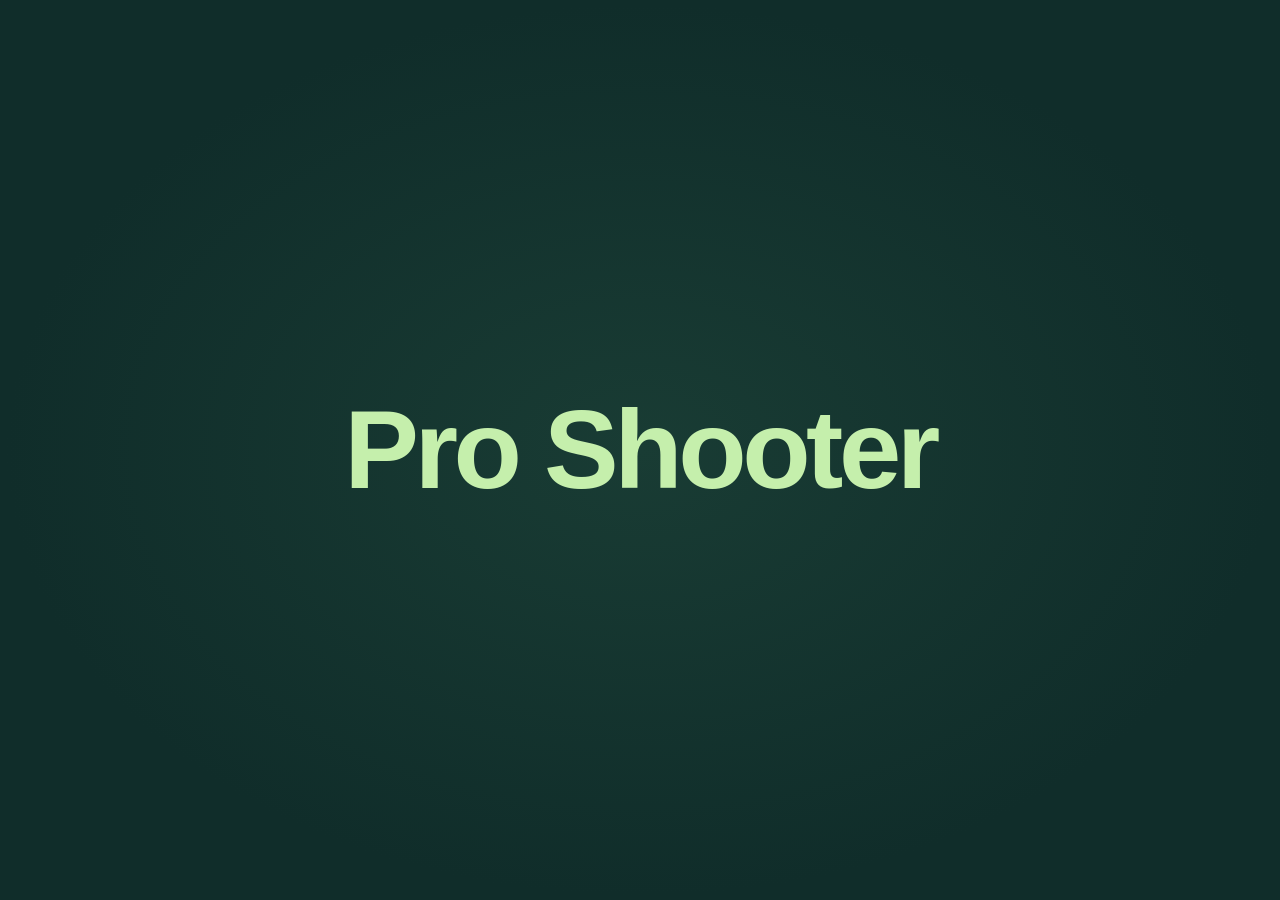
<file: Shooting_Game/index.html>
<!DOCTYPE html>
<html lang="en">
<head>
    <meta charset="UTF-8">
    <meta name="theme-color" content="#102d2a">
    <title>Pro Shooter</title>
    <link rel="stylesheet" href="css/styles.css?rev=larger-buttons-20261101-10">
    <link rel="icon" type="image/png" href="images/icon.png">
</head>

<body class="game-home">

    <!-- ========================================
         1. ANIMATED TITLE SCREEN
         ======================================== -->

    <section id="welcomeScreen" class="splash-screen" aria-labelledby="welcomeTitle">

        <h1 id="welcomeTitle" class="splash-title" tabindex="-1">Pro Shooter</h1>

        <!-- Only the matching player choices appear after the animation. -->
        <nav id="splashChoices" class="splash-choices hidden" aria-label="Player options">

            <!-- Logged-out players can enter as guests or use an account. -->
            <div id="guestChoices" class="splash-choice-group hidden">

                <button id="guestButton" class="splash-link" type="button">Guest</button>

            </div>


            <!-- Logged-in account controls replace the guest options. -->
            <div id="memberChoices" class="splash-choice-group hidden">

                <button id="titleStartButton" class="splash-link" type="button">Start</button>

            </div>


        </nav>

        <p id="menuMessage" class="menu-message" role="status"></p>

    </section>


    <!-- ========================================
         2. GAME SCREEN
         ======================================== -->

    <main id="gameScreen" class="minimal-game hidden" aria-labelledby="gameTitle">

        <header class="minimal-header">

            <h1 id="gameTitle">Pro Shooter</h1>

            <button id="quitButton" class="quit-button" type="button">Quit</button>

        </header>


        <!-- Essential game statistics only. -->
        <div class="compact-stats">

            <div>

                <span class="stat-label">Score</span>

                <strong id="scoreValue">00</strong>

            </div>

            <div>

                <span class="stat-label">Best</span>

                <strong id="bestValue">00</strong>

            </div>

            <div>

                <span class="stat-label">Lives</span>

                <strong id="livesValue" class="lives-value">♥ ♥ ♥</strong>

            </div>

        </div>


        <!-- The mouse moves the gun. Click or press Space to fire. -->
        <div
            id="arena"
            class="arena"
            tabindex="0"
            role="region"
            aria-label="Game arena. Move the mouse to aim. Click or press Space to fire. Arrow keys also move the gun. Escape pauses."
        >

            <div class="arena-hud">

                <span id="levelBadge">LEVEL 1</span>

                <span id="timerValue">60 SEC</span>

            </div>


            <!-- SVG coordinates move objects without creating inline CSS. -->
            <svg id="gameScene" class="game-scene" aria-hidden="true">

                <line id="aimGuide" class="aim-guide"></line>

                <line id="shotLine" class="shot-line"></line>

                <!-- foreignObject keeps the existing HTML gun artwork. -->
                <foreignObject
                    id="shooterPosition"
                    class="shooter-position"
                    width="46"
                    height="48"
                >

                    <div id="shooter" class="shooter">

                        <div class="shooter-barrel"></div>

                        <div class="shooter-base"></div>

                    </div>

                </foreignObject>

                <!-- Target objects are added here by Target.js. -->

            </svg>


            <!-- Short messages appear only for levels, pauses and results. -->
            <div
                id="gameMessage"
                class="arena-message is-hidden"
                aria-labelledby="messageTitle"
                aria-describedby="messageText"
            >

                <h2 id="messageTitle">Pro Shooter</h2>

                <p id="messageText"></p>

                <button id="startButton" class="primary-button" type="button">Continue</button>

            </div>

            <div id="hitFlash" class="hit-flash" aria-hidden="true"></div>

        </div>

        <p id="scoreMessage" class="account-message" role="status"></p>

    </main>

    <p id="audioStatus" class="audio-status" role="status"></p>

    <noscript>This game needs JavaScript enabled.</noscript>


    <!-- The game uses separate ES modules. -->
    <!-- Title links: account forms for guests, Rankings and Logout for members. -->
    <nav id="siteNavigation" class="site-navigation hidden" aria-label="Main navigation">

        <a class="site-nav-link" href="login.html" data-guest-link>Login</a>

        <a class="site-nav-link" href="register.html" data-guest-link>Register</a>

        <a class="site-nav-link hidden" href="leaderboard.html" id="rankingsLink">Rankings</a>

        <button id="titleLogoutButton" class="site-nav-link hidden" type="button">Logout</button>

    </nav>


    <script type="module" src="js/main.js?rev=larger-buttons-20261101-10"></script>

</body>
</html>
</file>
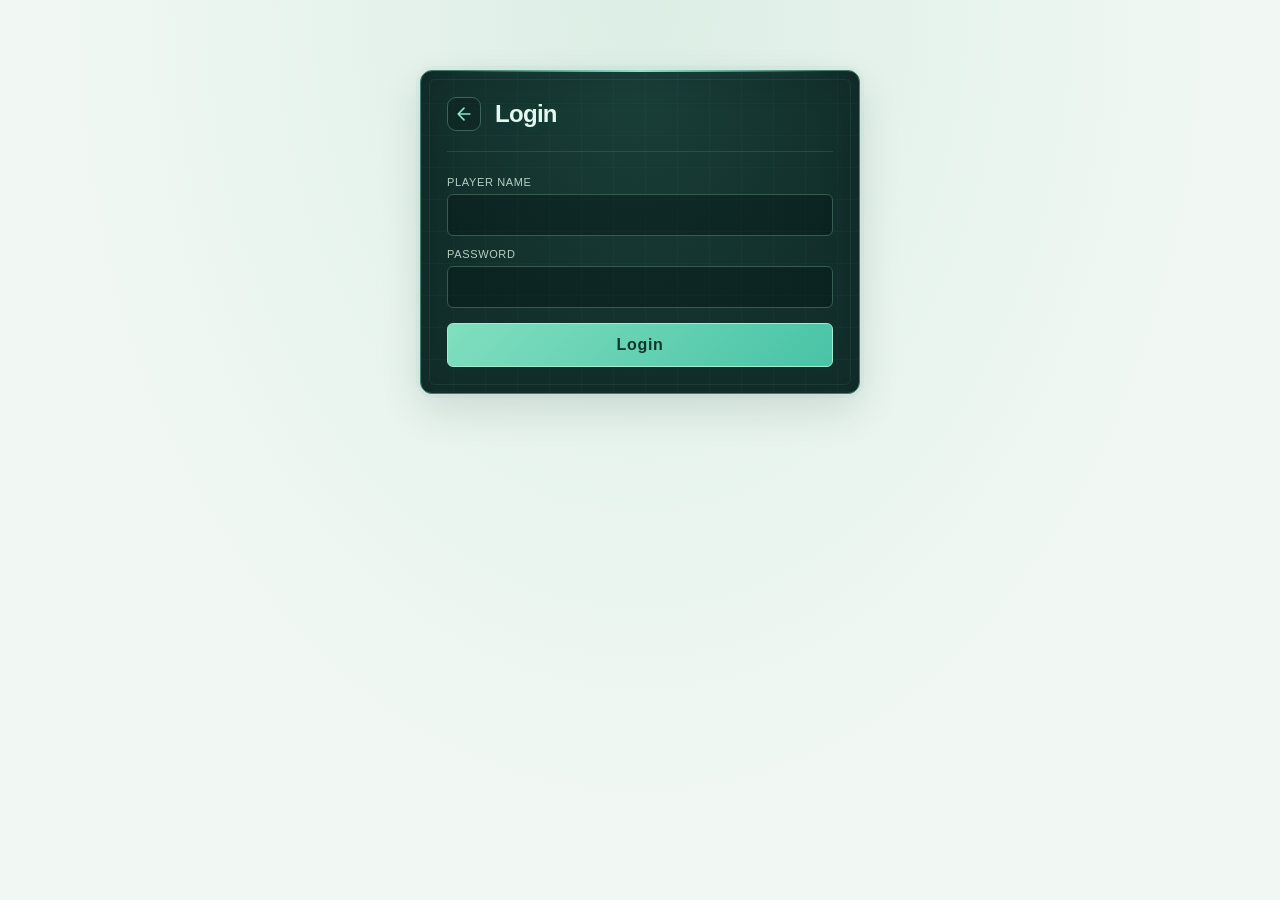
<file: Shooting_Game/leaderboard.html>
<!DOCTYPE html>
<html lang="en">
<head>
    <meta charset="UTF-8">
    <title>Rankings - Pro Shooter</title>
    <link rel="stylesheet" href="css/styles.css?rev=larger-buttons-20261101-10">
    <link rel="icon" type="image/png" href="images/icon.png">
</head>

<body class="focused-page">

    <!-- Focused rankings with a back arrow only. -->
    <main class="focused-main rankings-main">

        <section class="leaderboard-panel" aria-labelledby="leaderboardTitle">

            <header class="panel-heading">

                <a class="back-link" href="index.html" aria-label="Back to title screen">

                    <svg width="20" height="20" viewBox="0 0 24 24" aria-hidden="true">
                        <path d="M19 12H5 M12 5L5 12L12 19"></path>
                    </svg>

                </a>

                <h1 id="leaderboardTitle">Rankings</h1>

            </header>


            <!-- Every registered player's personal best appears in this table. -->
            <div class="table-container">

                <table class="leaderboard-table" aria-labelledby="leaderboardTitle">

                    <thead>

                        <tr>

                            <th scope="col">Rank</th>

                            <th scope="col">Player Name</th>

                            <th scope="col">Best Score</th>

                        </tr>

                    </thead>

                    <tbody id="leaderboardBody"></tbody>

                </table>

            </div>

            <!-- Extra feedback is displayed only if the saved data cannot load. -->
            <p id="leaderboardNote" class="leaderboard-note" role="status"></p>

        </section>

    </main>


    <!-- Shared rankings module -->

    <script type="module" src="js/app.js?rev=larger-buttons-20261101-10"></script>

</body>
</html>
</file>
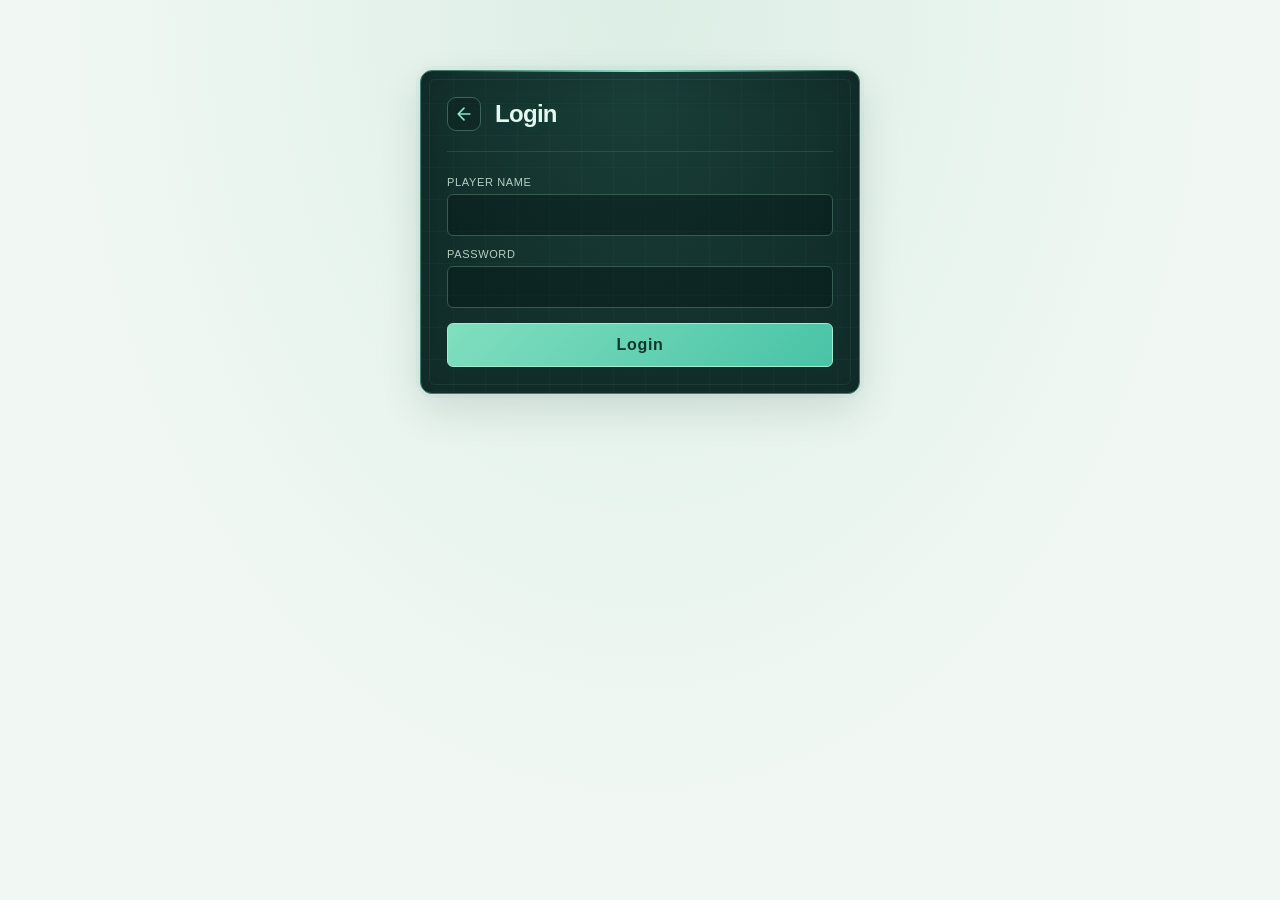
<file: Shooting_Game/login.html>
<!DOCTYPE html>
<html lang="en">
<head>
    <meta charset="UTF-8">
    <title>Login - Pro Shooter</title>
    <link rel="stylesheet" href="css/styles.css?rev=larger-buttons-20261101-10">
    <link rel="icon" type="image/png" href="images/icon.png">
</head>

<body class="focused-page">

    <!-- Focused form with a back arrow only. -->
    <main class="focused-main">

        <section class="account-panel" aria-labelledby="pageTitle">

            <header class="panel-heading">

                <a class="back-link" href="index.html" aria-label="Back to title screen">

                    <svg width="20" height="20" viewBox="0 0 24 24" aria-hidden="true">
                        <path d="M19 12H5 M12 5L5 12L12 19"></path>
                    </svg>

                </a>

                <h1 id="pageTitle">Login</h1>

            </header>


            <!-- Input is validated in JavaScript, not by native browser rules. -->
            <form id="loginForm" novalidate>

                <label for="loginUsername">Player Name</label>

                <input
                    type="text"
                    id="loginUsername"
                    name="username"
                    autocomplete="username"
                    aria-required="true"
                >

                <label for="loginPassword">Password</label>

                <input
                    type="password"
                    id="loginPassword"
                    name="password"
                    autocomplete="current-password"
                    aria-required="true"
                >

                <button class="primary-button account-submit" type="submit">
                    Login
                </button>

            </form>

            <!-- A message appears only when there is a validation or storage error. -->
            <p id="loginMessage" class="account-message" role="status"></p>

        </section>

    </main>


    <!-- Shared account module -->

    <script type="module" src="js/app.js?rev=larger-buttons-20261101-10"></script>

</body>
</html>
</file>
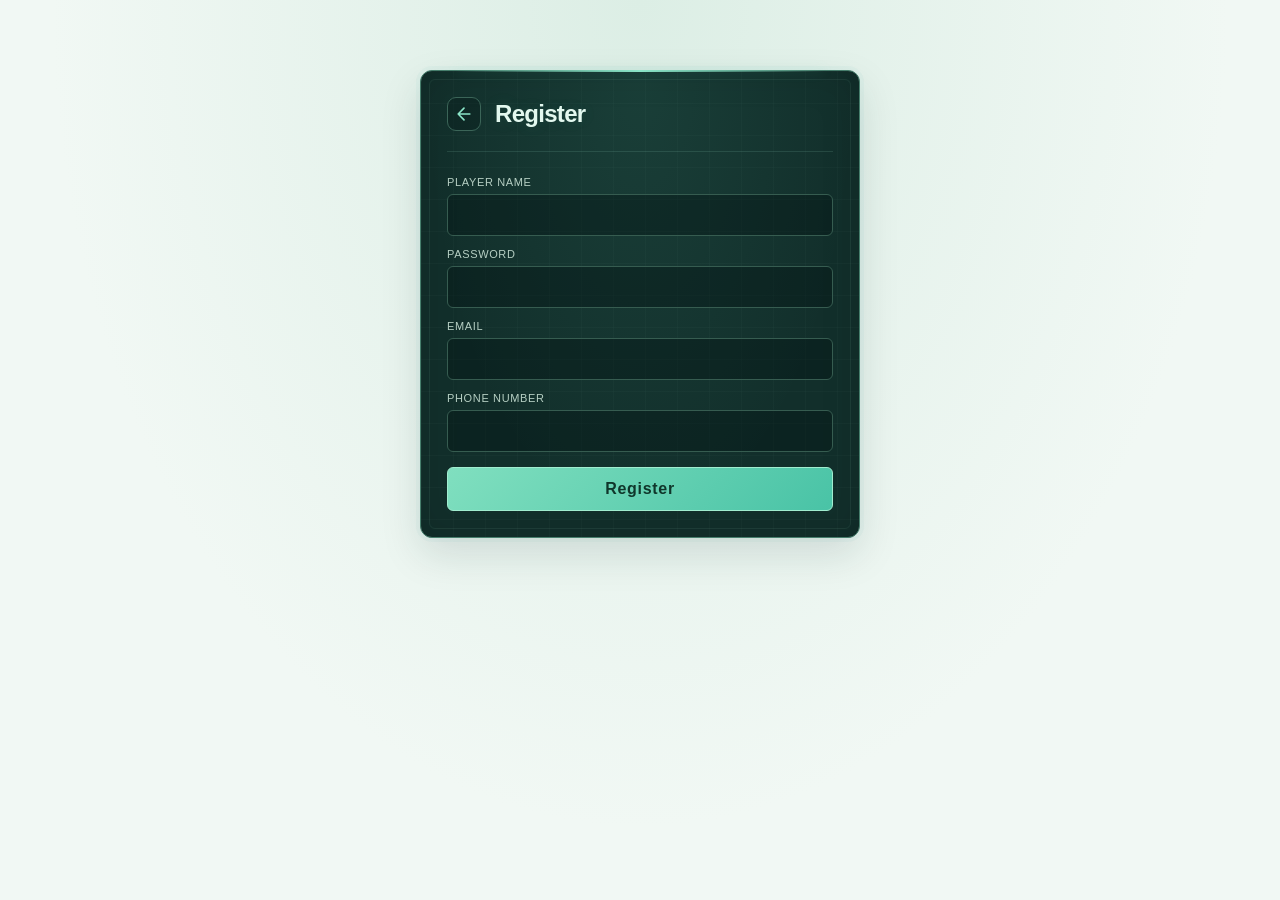
<file: Shooting_Game/register.html>
<!DOCTYPE html>
<html lang="en">
<head>
    <meta charset="UTF-8">
    <title>Register - Pro Shooter</title>
    <link rel="stylesheet" href="css/styles.css?rev=larger-buttons-20261101-10">
    <link rel="icon" type="image/png" href="images/icon.png">
</head>

<body class="focused-page">

    <!-- Focused form with a back arrow only. -->
    <main class="focused-main">

        <section class="account-panel" aria-labelledby="pageTitle">

            <header class="panel-heading">

                <a class="back-link" href="index.html" aria-label="Back to title screen">

                    <svg width="20" height="20" viewBox="0 0 24 24" aria-hidden="true">
                        <path d="M19 12H5 M12 5L5 12L12 19"></path>
                    </svg>

                </a>

                <h1 id="pageTitle">Register</h1>

            </header>


            <!-- Input is validated in JavaScript, not by native browser rules. -->
            <form id="registerForm" novalidate>

                <label for="registerUsername">Player Name</label>

                <input
                    type="text"
                    id="registerUsername"
                    name="username"
                    autocomplete="username"
                    aria-required="true"
                >

                <label for="registerPassword">Password</label>

                <input
                    type="password"
                    id="registerPassword"
                    name="password"
                    autocomplete="new-password"
                    aria-required="true"
                >

                <label for="registerEmail">Email</label>

                <input
                    type="text"
                    id="registerEmail"
                    name="email"
                    inputmode="email"
                    autocomplete="email"
                    aria-required="true"
                >

                <label for="registerPhone">Phone Number</label>

                <input
                    type="text"
                    id="registerPhone"
                    name="phone"
                    inputmode="tel"
                    autocomplete="tel"
                    aria-required="true"
                >

                <button class="primary-button account-submit" type="submit">
                    Register
                </button>

            </form>

            <!-- A message appears only when there is a validation or storage error. -->
            <p id="registerMessage" class="account-message" role="status"></p>

        </section>

    </main>


    <!-- Shared account module -->

    <script type="module" src="js/app.js?rev=larger-buttons-20261101-10"></script>

</body>
</html>
</file>
<file: Shooting_Game/css/styles.css>
/* ========================================
   1. COMMON STYLES FOR ALL PAGES
   ======================================== */

* {
    box-sizing: border-box;
}

body {
    margin: 0;
    min-width: 1100px;
    min-height: 100vh;
    background: #f1f8f4;
    color: #18332f;
    font-family: Arial, sans-serif;
}


/* Fixed desktop page widths; smaller screens do not use another layout. */

main {
    width: 820px;
    margin: 40px auto;
}


/* Common buttons */

.primary-button {
    padding: 12px 20px;
    background: #11998e;
    color: white;
    border: none;
    border-radius: 5px;
    font-size: 16px;
    cursor: pointer;
}

.primary-button:hover {
    background: #08796e;
}


/* Hide elements */

.hidden {
    display: none !important;
}


/* ========================================
   2. ACCOUNT AND LEADERBOARD PANELS
   ======================================== */

.account-panel,
.leaderboard-panel {
    margin-top: 20px;
    padding: 20px;
    background: white;
    border: 1px solid #dce8e2;
    border-radius: 8px;
}


/* Account form labels */

.account-panel label {
    display: block;
    margin: 12px 0 6px;
    color: #77857f;
    font-size: 12px;
}


/* Account form inputs */

.account-panel input {
    width: 100%;
    height: 38px;
    padding: 10px;
    border: 1px solid #dce8e2;
    border-radius: 4px;
}

.account-panel input:focus {
    outline: 2px solid #a9e4c5;
}

.account-panel input[aria-invalid="true"] {
    border-color: #b34a4a;
}


/* Account buttons */

.account-submit {
    width: 100%;
    margin-top: 15px;
}

/* Account and score messages */

.account-message {
    color: #b34a4a;
    font-size: 12px;
}

.account-message.success {
    color: #138554;
}


/* Leaderboard table */

.table-container {
    overflow-x: auto;
}

.leaderboard-table {
    width: 100%;
    border-collapse: collapse;
    text-align: left;
}

.leaderboard-table th {
    padding: 10px 7px;
    color: #77857f;
    border-bottom: 1px solid #dce8e2;
    font-size: 12px;
    font-weight: normal;
}

.leaderboard-table td {
    padding: 12px 7px;
    border-bottom: 1px solid #edf2ee;
    font-size: 14px;
}

.leaderboard-table th:last-child,
.leaderboard-table td:last-child {
    text-align: right;
}


/* Player ranking details */

.rank-number {
    color: #89948e;
}

.player-name {
    font-weight: bold;
}

.rank-score {
    color: #168c5e;
    font-weight: bold;
}


/* Leaderboard information message */

.leaderboard-note {
    padding-top: 10px;
    color: #87918b;
    font-size: 12px;
    text-align: center;
}


/* Empty leaderboard message */

.leaderboard-table .empty-ranking {
    padding: 20px 5px;
    color: #87918b;
    text-align: center;
}


/* ========================================
   3. TITLE SCREEN AND INTRO ANIMATION
   ======================================== */

.splash-screen {
    position: relative;
    display: grid;
    place-items: center;
    min-height: 100vh;
    overflow: hidden;
    background: #102d2a;
    background-image: radial-gradient(ellipse at center, #193c34, #102d2a 70%);
    color: #c5efac;
}

.splash-title {
    margin: 0;
    padding: 20px;
    font-size: 112px;
    font-weight: bold;
    line-height: 1.1;
    letter-spacing: -0.04em;
    text-align: center;
}

.splash-title:focus {
    outline: none;
}

.is-intro .splash-title {
    animation: title-arrival 3s ease-out both;
}

@keyframes title-arrival {

    0% {
        opacity: 0;
        filter: blur(14px);
        transform: translateY(15px) scale(0.88);
        letter-spacing: 0.08em;
    }

    25% {
        opacity: 1;
        filter: blur(0);
        transform: translateY(0) scale(1.02);
    }

    70% {
        text-shadow: 0 0 42px rgba(197, 239, 172, 0.16);
    }

    100% {
        opacity: 1;
        filter: blur(0);
        transform: translateY(0) scale(1);
        letter-spacing: -0.04em;
        text-shadow: none;
    }

}


/* Small player choices appear only after the title animation. */

.splash-choices {
    position: absolute;
    right: 20px;
    left: 20px;
    display: flex;
    align-items: center;
    justify-content: center;
    gap: 32px;
    animation: choices-arrival 0.4s ease-out both;
}

.splash-link {
    padding: 14px 8px;
    background: none;
    color: #b5caba;
    border: none;
    font-family: inherit;
    font-size: 16px;
    text-decoration: none;
    cursor: pointer;
}

.splash-link:hover,
.splash-link:focus-visible {
    color: #e4ffd1;
}

@keyframes choices-arrival {

    from {
        opacity: 0;
        transform: translateY(8px);
    }

    to {
        opacity: 1;
        transform: translateY(0);
    }

}


/* ========================================
   4. GAME HEADER AND STATISTICS
   ======================================== */

.minimal-game {
    display: flex;
    flex-direction: column;
    gap: 22px;
    width: 980px;
    margin: 0 auto;
    padding: 24px 0;
}

.minimal-header {
    display: flex;
    align-items: center;
    justify-content: space-between;
    gap: 20px;
}

.minimal-header h1 {
    margin: 0;
    color: #18332f;
    font-size: 26px;
    letter-spacing: -1px;
}

.quit-button {
    padding: 9px 14px;
    background: transparent;
    color: #547568;
    border: 1px solid #c5d9cb;
    border-radius: 4px;
    font-family: inherit;
    font-size: 12px;
    cursor: pointer;
}

.quit-button:hover {
    background: #e2eee5;
}

.compact-stats {
    display: grid;
    grid-template-columns: repeat(3, 1fr);
    gap: 14px;
}

.compact-stats > div {
    display: flex;
    flex-direction: column;
    gap: 5px;
}

.stat-label {
    color: #77857f;
    font-size: 11px;
}

.compact-stats strong {
    font-size: 24px;
    font-variant-numeric: tabular-nums;
}

.compact-stats .lives-value {
    color: #ef6660;
    font-size: 20px;
}


/* ========================================
   5. ARENA AND MOUSE-CONTROLLED GUN
   ======================================== */

.arena {
    --arena-color: #102e2b;
    --level-accent: #69dfbf;
    position: relative;
    flex: 1;
    min-height: 360px;
    max-height: 720px;
    overflow: hidden;
    border: 1px solid var(--level-accent);
    background-color: var(--arena-color);
    transition: background-color 0.5s, border-color 0.5s;
    cursor: crosshair;
    touch-action: none;
    user-select: none;
}

.arena:focus {
    outline: none;
}

.arena:focus-visible {
    outline: 1px solid var(--level-accent);
    outline-offset: 3px;
}

.arena-hud {
    position: absolute;
    z-index: 1;
    display: flex;
    justify-content: space-between;
    font-size: 11px;
    font-weight: bold;
    pointer-events: none;
}

#timerValue {
    font-variant-numeric: tabular-nums;

}

.aim-guide {
    /* fill: red; */
    fill: none;
    stroke: rgba(159, 227, 204, 0.19);
    stroke-width: 1;
    stroke-dasharray: 3 3;
    pointer-events: none;
}



.shooter {
    position: relative;
    width: 46px;
    height: 48px;
    pointer-events: none;
}

.shooter-barrel {
    position: absolute;
    bottom: 13px;
    left: 18px;
    width: 10px;
    height: 36px;
    border: 2px solid white;
    border-radius: 4px;
}

.shooter-base {
    position: absolute;
    bottom: 0;
    left: 3px;
    width: 40px;
    height: 18px;
    border: 2px solid white;
    border-radius: 14px 14px 4px 4px;
}

.shot-line {
    display: none;
    fill: none;
    stroke: #ffd18a;
    stroke-width: 2;
    opacity: 0;
    pointer-events: none;
}

.shot-line.firing {
    display: block;
    animation: shot 0.18s ease-out;
}

@keyframes shot {

    from {
        opacity: 1;
        transform: translateY(25px);
    }

    to {
        opacity: 0;
        transform: translateY(-5px);
    }

}


/* ========================================
   6. TARGET SPRITE SHEET
   ======================================== */

/* Six horizontal 64 × 64 frames are animated with background-position steps. */

.target-sprite {
    width: var(--target-size);
    height: var(--target-size);
    background-image: url("../images/target-sprite.png");
    background-repeat: repeat-x;
    background-size: calc(var(--target-size) * 6) var(--target-size);
    animation: target-sprite 0.72s steps(6) infinite;
    animation-play-state: paused;
    pointer-events: none;
}

.arena.is-running .target-sprite {
    animation-play-state: running;
}

.target.is-hit-hidden {
    visibility: hidden;
}

@keyframes target-sprite {

    from {
        background-position: 0 0;
    }

    to {
        background-position: calc(var(--target-size) * -6) 0;
    }

}


/* ========================================
   7. BRIEF LEVEL AND RESULT MESSAGES
   ======================================== */

.arena-message {
    position: absolute;
    inset: 0;
    z-index: 4;
    display: flex;
    flex-direction: column;
    align-items: center;
    justify-content: center;
    padding: 24px;
    text-align: center;
    cursor: default;
}

.arena-message.is-hidden {
    visibility: hidden;
    pointer-events: none;
}

.arena-message h2 {
    margin: 0 0 12px;
    font-size: 30px;
    letter-spacing: -1px;
}

.arena-message p {
    margin: 0 0 24px;
    font-size: 13px;
}

.arena-message p:empty {
    display: none;
}

.hit-flash {
    position: absolute;
    inset: 0;
    z-index: 5;
    background: #6ee7a6;
    opacity: 0;
    pointer-events: none;
}

.hit-flash.flash {
    animation: flash 0.18s ease-out;
}

@keyframes flash {

    from {
        opacity: 0.3;
    }

    to {
        opacity: 0;
    }

}

#scoreMessage {
    margin: 0;
}

#scoreMessage:empty,
.audio-status:empty {
    display: none;
}

.audio-status {
    position: fixed;
    right: 20px;
    left: 20px;
    z-index: 10;
    color: #b34a4a;
    font-size: 11px;
    text-align: center;
}


/* ========================================
   8. REDUCED MOTION ACCESSIBILITY
   ======================================== */


@media (prefers-reduced-motion: reduce) {

    .is-intro .splash-title,
    .splash-choices {
        animation: none;
    }

    .target-sprite {
        animation-duration: 2s;
    }

    .arena {
        transition: none;
    }

}


/* ========================================
   9. SAVED-LOGIN TITLE OPTIONS
   ======================================== */

.splash-choice-group {
    display: flex;
    align-items: center;
    justify-content: center;
    gap: 32px;
}

#titleStartButton {
    color: #c5efac;
    font-weight: bold;
}

.menu-message {
    position: absolute;
    right: 20px;
    left: 20px;
    color: #e6b1a0;
    font-size: 11px;
    text-align: center;
}

.menu-message:empty {
    display: none;
}


/* ========================================
   10. FOCUSED ACCOUNT AND RANKINGS PAGES
   ======================================== */

.focused-main {
    width: 440px;
    margin: 70px auto;
}

.rankings-main {
    width: 820px;
}

.focused-main .account-panel,
.focused-main .leaderboard-panel {
    margin-top: 0;
    padding: 26px;
}

.panel-heading {
    display: flex;
    align-items: center;
    gap: 14px;
    margin-bottom: 24px;
}

.panel-heading h1 {
    margin: 0;
    color: #18332f;
    font-size: 24px;
    letter-spacing: -0.7px;
}

.back-link {
    display: inline-flex;
    align-items: center;
    justify-content: center;
    flex-shrink: 0;
    width: 34px;
    height: 34px;
    color: #547568;
    border: 1px solid #dce8e2;
    border-radius: 50%;
    text-decoration: none;
}

.back-link:hover {
    background: #edf6ef;
    color: #11998e;
}

.back-link:focus-visible {
    outline: 2px solid #11998e;
    outline-offset: 3px;
}

.back-link svg {
    fill: none;
    stroke: currentColor;
    stroke-width: 2;
    stroke-linecap: round;
    stroke-linejoin: round;
}

.focused-main .account-message:empty,
.focused-main .leaderboard-note:empty {
    display: none;
}


/* ========================================
   11. THREE-SECOND ROUND COUNTDOWN
   ======================================== */

.arena-message.countdown-message {
    pointer-events: none;
}

.countdown-message h2 {
    margin: 0;
    color: var(--level-accent);
    font-size: 96px;
    font-variant-numeric: tabular-nums;
    line-height: 1;
}

.countdown-pulse {
    animation: countdown-pulse 0.7s ease-out both;
}

@keyframes countdown-pulse {

    from {
        opacity: 0.35;
        transform: scale(1.2);
    }

    to {
        opacity: 1;
        transform: scale(1);
    }

}

@media (prefers-reduced-motion: reduce) {

    .countdown-pulse {
        animation: none;
    }

}


/* ========================================
   12. TITLE SCREEN NAVIGATION
   ======================================== */

.site-navigation {
    position: fixed;
    bottom: 16px;
    left: 50%;
    z-index: 20;
    display: flex;
    align-items: center;
    justify-content: center;
    gap: 18px;
    width: max-content;
    padding: 9px 16px;
    background: #ffffff;
    border: 1px solid #dce8e2;
    border-radius: 30px;
    transform: translateX(-50%);
}

.site-nav-link {
    display: inline-block;
    padding: 7px 8px;
    background: none;
    color: #547568;
    border: none;
    font-family: inherit;
    font-size: 15px;
    line-height: 1.4;
    text-decoration: none;
    white-space: nowrap;
    cursor: pointer;
}

.site-nav-link:hover,
.site-nav-link[aria-current="page"] {
    color: #11998e;
    text-decoration: underline;
    text-underline-offset: 4px;
}

.site-nav-link:focus-visible {
    outline: 2px solid #11998e;
    outline-offset: 2px;
    border-radius: 3px;
}

.title-mode .site-navigation {
    background: #14362f;
    border-color: #3e5e51;
}

.title-mode .site-nav-link {
    color: #b5caba;
}

.title-mode .site-nav-link:hover,
.title-mode .site-nav-link[aria-current="page"] {
    color: #c5efac;
}

.splash-choices {
    bottom: 96px;
}

.menu-message {
    bottom: 150px;
}

.minimal-game {
    height: 100vh;
    min-height: 550px;
}

.focused-page {
    display: flow-root;
    padding-bottom: 90px;
}

.audio-status {
    bottom: 78px;
}


/* ========================================
   13. SUBTLE PAGE ENTRANCE ANIMATIONS
   ======================================== */

.focused-main .account-panel,
.focused-main .leaderboard-panel {
    animation: page-arrive 0.48s ease-out both;
}

.focused-main form,
.focused-main .table-container {
    animation: content-arrive 0.4s ease-out 0.08s both;
}

.focused-main input {
    transition: border-color 0.16s ease, box-shadow 0.16s ease;
}


.focused-main .primary-button,
.focused-main .back-link {
    transition: background-color 0.16s ease, box-shadow 0.16s ease;
}

.focused-main .primary-button:hover {
    box-shadow: 0 3px 10px rgba(17, 153, 142, 0.13);
}

@keyframes page-arrive {

    from {
        opacity: 0;
        transform: translateY(12px);
    }

    to {
        opacity: 1;
        transform: translateY(0);
    }

}

@keyframes content-arrive {

    from {
        opacity: 0;
    }

    to {
        opacity: 1;
    }

}


/* ========================================
   14. MINT-TEAL ARCADE ARENA
   ======================================== */

.arena {
    isolation: isolate;
    border-color: var(--level-accent);
    border-radius: 12px;
    background-image: radial-gradient(ellipse at 50% 0%, rgba(126, 234, 200, 0.1), transparent 65%), linear-gradient(rgba(171, 235, 213, 0.055) 1px, transparent 1px), linear-gradient(90deg, rgba(171, 235, 213, 0.055) 1px, transparent 1px);
    background-size: 100% 100%, 40px 40px, 40px 40px;
    box-shadow: inset 0 0 60px rgba(0, 12, 12, 0.24), 0 0 0 4px rgba(17, 153, 142, 0.04), 0 10px 28px rgba(16, 46, 43, 0.1);
}

/* The quiet sweep and corner marks never intercept aiming or tapping. */
.arena::before {
    content: "";
    position: absolute;
    top: -35%;
    right: 0;
    left: 0;
    z-index: 0;
    height: 30%;
    background: linear-gradient(transparent, rgba(128, 235, 207, 0.035), transparent);
    animation: arena-sweep 16s linear infinite;
    animation-play-state: paused;
    pointer-events: none;
}

.arena.is-running::before {
    animation-play-state: running;
}

.arena::after {
    content: "";
    position: absolute;
    inset: 11px;
    z-index: 0;
    border: 1px solid rgba(159, 227, 204, 0.1);
    border-radius: 5px;
    pointer-events: none;
}

.arena-hud {
    top: 21px;
    right: 21px;
    left: 21px;
    color: var(--level-accent);
    letter-spacing: 0.7px;
}

.arena-hud span {
    padding: 6px 9px;
    background: rgba(4, 21, 20, 0.45);
    border: 1px solid rgba(159, 227, 204, 0.16);
    border-radius: 4px;
}

.shooter {
    filter: drop-shadow(0 0 8px rgba(105, 223, 191, 0.35));
}

.shooter-barrel {
    background: #50cdb0;
    border-color: #d8fff0;
}

.shooter-base {
    background: linear-gradient(#4bd3b8, #11998e);
    border-color: #d8fff0;
}

.shot-line {
    stroke: #ffd18a;
    filter: drop-shadow(0 0 5px rgba(255, 209, 138, 0.6));
}

.target-sprite {
    filter: drop-shadow(0 3px 5px rgba(0, 12, 12, 0.4));
}

.arena-message {
    background: rgba(10, 31, 29, 0.94);
    color: #e3f8ef;
}

.arena-message p {
    color: #accdc0;
}

.arena-message.countdown-message {
    background: rgba(10, 31, 29, 0.68);
}

@keyframes arena-sweep {

    from {
        transform: translateY(0);
    }

    to {
        transform: translateY(460%);
    }

}

@media (prefers-reduced-motion: reduce) {

    .focused-main .account-panel,
    .focused-main .leaderboard-panel,
    .focused-main form,
    .focused-main .table-container,
    .arena::before {
        animation: none;
    }

    .focused-main input,
    .focused-main .primary-button,
    .focused-main .back-link {
        transition: none;
    }

}


/* ========================================
   15. MATCHING ARCADE ACCOUNT AND RANKINGS PANELS
   ======================================== */

.focused-page {
    background: radial-gradient(ellipse at 50% 0%, #dceee5, transparent 65%), #f1f8f4;
}

.focused-main .account-panel,
.focused-main .leaderboard-panel {
    position: relative;
    isolation: isolate;
    background-color: #122f2b;
    background-image: radial-gradient(ellipse at 50% 0%, rgba(105, 223, 191, 0.09), transparent 70%), linear-gradient(rgba(171, 235, 213, 0.025) 1px, transparent 1px), linear-gradient(90deg, rgba(171, 235, 213, 0.025) 1px, transparent 1px);
    background-size: 100% 100%, 32px 32px, 32px 32px;
    color: #e3f8ef;
    border: 1px solid #467e6c;
    border-radius: 12px;
    box-shadow: 0 0 0 4px rgba(17, 153, 142, 0.035), 0 16px 40px rgba(16, 46, 43, 0.13), inset 0 0 40px rgba(0, 12, 12, 0.12);
}

/* Decorative frame details stay behind the form and cannot block clicks. */
.focused-main .account-panel::before,
.focused-main .leaderboard-panel::before {
    content: "";
    position: absolute;
    top: -1px;
    right: 34px;
    left: 34px;
    height: 2px;
    background: linear-gradient(90deg, transparent, #8be5c8, transparent);
    box-shadow: 0 0 12px rgba(105, 223, 191, 0.18);
    pointer-events: none;
}

.focused-main .account-panel::after,
.focused-main .leaderboard-panel::after {
    content: "";
    position: absolute;
    inset: 8px;
    z-index: -1;
    border: 1px solid rgba(159, 227, 204, 0.08);
    border-radius: 6px;
    pointer-events: none;
}

.focused-main .panel-heading {
    padding-bottom: 20px;
    border-bottom: 1px solid rgba(159, 227, 204, 0.13);
}

.focused-main .panel-heading h1 {
    color: #e3f8ef;
    text-shadow: 0 0 18px rgba(105, 223, 191, 0.1);
}

.focused-main .back-link {
    background: rgba(4, 21, 20, 0.3);
    color: #8be5c8;
    border-color: #3b6558;
    border-radius: 9px;
}

.focused-main .back-link:hover {
    background: #234c40;
    color: #d8fff0;
}

.focused-main .back-link:focus-visible {
    outline-color: #8be5c8;
}

.focused-main .account-panel label {
    color: #b6cfc3;
    font-size: 11px;
    letter-spacing: 0.65px;
    text-transform: uppercase;
}

.focused-main input {
    height: 42px;
    background: rgba(4, 21, 20, 0.42);
    color: #e3f8ef;
    caret-color: #8be5c8;
    border-color: #365c50;
    border-radius: 6px;
    font-family: inherit;
    font-size: 14px;
}

.focused-main input:hover {
    border-color: #598673;
}

.focused-main input:focus {
    outline: 2px solid rgba(139, 229, 200, 0.3);
    outline-offset: 1px;
    border-color: #8be5c8;
    box-shadow: 0 0 12px rgba(105, 223, 191, 0.08);
}

.focused-main input[aria-invalid="true"] {
    border-color: #f0a89d;
}

/* Keep saved browser credentials readable against the dark input surface. */
.focused-main input:-webkit-autofill {
    -webkit-text-fill-color: #e3f8ef;
    caret-color: #8be5c8;
    box-shadow: inset 0 0 0 1000px #173a32;
}

.focused-main .account-submit {
    background: linear-gradient(135deg, #80dfbf, #49c3a6);
    color: #10362b;
    border: 1px solid #a0edcf;
    border-radius: 6px;
    font-size: 16px;
    font-weight: bold;
    letter-spacing: 0.7px;
}

.focused-main .account-submit:hover {
    background: linear-gradient(135deg, #9beacc, #66d3b5);
    box-shadow: 0 0 18px rgba(105, 223, 191, 0.14);
}

.focused-main .account-submit:focus-visible {
    outline: 2px solid #b8f7df;
    outline-offset: 4px;
}

.focused-main .account-message {
    color: #ffc0b5;
    line-height: 1.5;
}

.focused-main .account-message.success {
    color: #8be5c8;
}

.focused-main .leaderboard-table th {
    padding-top: 12px;
    padding-bottom: 12px;
    color: #b6cfc3;
    background: rgba(4, 21, 20, 0.25);
    border-color: #365c50;
    font-size: 10px;
    letter-spacing: 0.6px;
    text-transform: uppercase;
}

.focused-main .leaderboard-table td {
    padding-top: 15px;
    padding-bottom: 15px;
    border-color: rgba(159, 227, 204, 0.1);
}

.focused-main .leaderboard-table tbody tr:nth-child(even) {
    background: rgba(159, 227, 204, 0.025);
}

.focused-main .leaderboard-table tbody tr:hover {
    background: rgba(139, 229, 200, 0.065);
}

.focused-main .rank-number {
    color: #9cbaac;
    font-family: Consolas, monospace;
    font-variant-numeric: tabular-nums;
}

.focused-main .leaderboard-table tbody tr:first-child .rank-number {
    color: #f1d293;
}

.focused-main .player-name {
    color: #e3f8ef;
}

.focused-main .rank-score {
    color: #8be5c8;
    font-family: Consolas, monospace;
    font-variant-numeric: tabular-nums;
}

.focused-main .empty-ranking,
.focused-main .leaderboard-note {
    color: #b6cfc3;
}


/* ========================================
   16. SVG GEOMETRY AND EXTERNAL LEVEL STYLES
   ======================================== */

/* JavaScript changes SVG coordinates; all visual styles stay in this file. */
.game-scene {
    position: absolute;
    inset: 0;
    z-index: 2;
    width: 100%;
    height: 100%;
    overflow: visible;
    pointer-events: none;
}

.shooter-position,
.target-position {
    overflow: visible;
    pointer-events: none;
}

.arena[data-level="1"] {
    --arena-color: #102e2b;
    --level-accent: #69dfbf;
    --target-size: 54px;
}

.arena[data-level="2"] {
    --arena-color: #112c39;
    --level-accent: #83ccef;
    --target-size: 50px;
}

.arena[data-level="3"] {
    --arena-color: #332b1d;
    --level-accent: #f0ca80;
    --target-size: 46px;
}

.arena[data-level="4"] {
    --arena-color: #292338;
    --level-accent: #c6a3ee;
    --target-size: 42px;
}

.arena[data-level="5"] {
    --arena-color: #352323;
    --level-accent: #f2a49b;
    --target-size: 38px;
}

.arena[data-level="6"] {
    --arena-color: #123037;
    --level-accent: #87e5db;
    --target-size: 34px;
}

/* Each target begins on a different sprite frame, as in the previous edition. */
.target-delay-0 {
    animation-delay: 0s;
}

.target-delay-1 {
    animation-delay: -0.12s;
}

.target-delay-2 {
    animation-delay: -0.24s;
}

.target-delay-3 {
    animation-delay: -0.36s;
}

.target-delay-4 {
    animation-delay: -0.48s;
}

.target-delay-5 {
    animation-delay: -0.6s;
}
</file>
